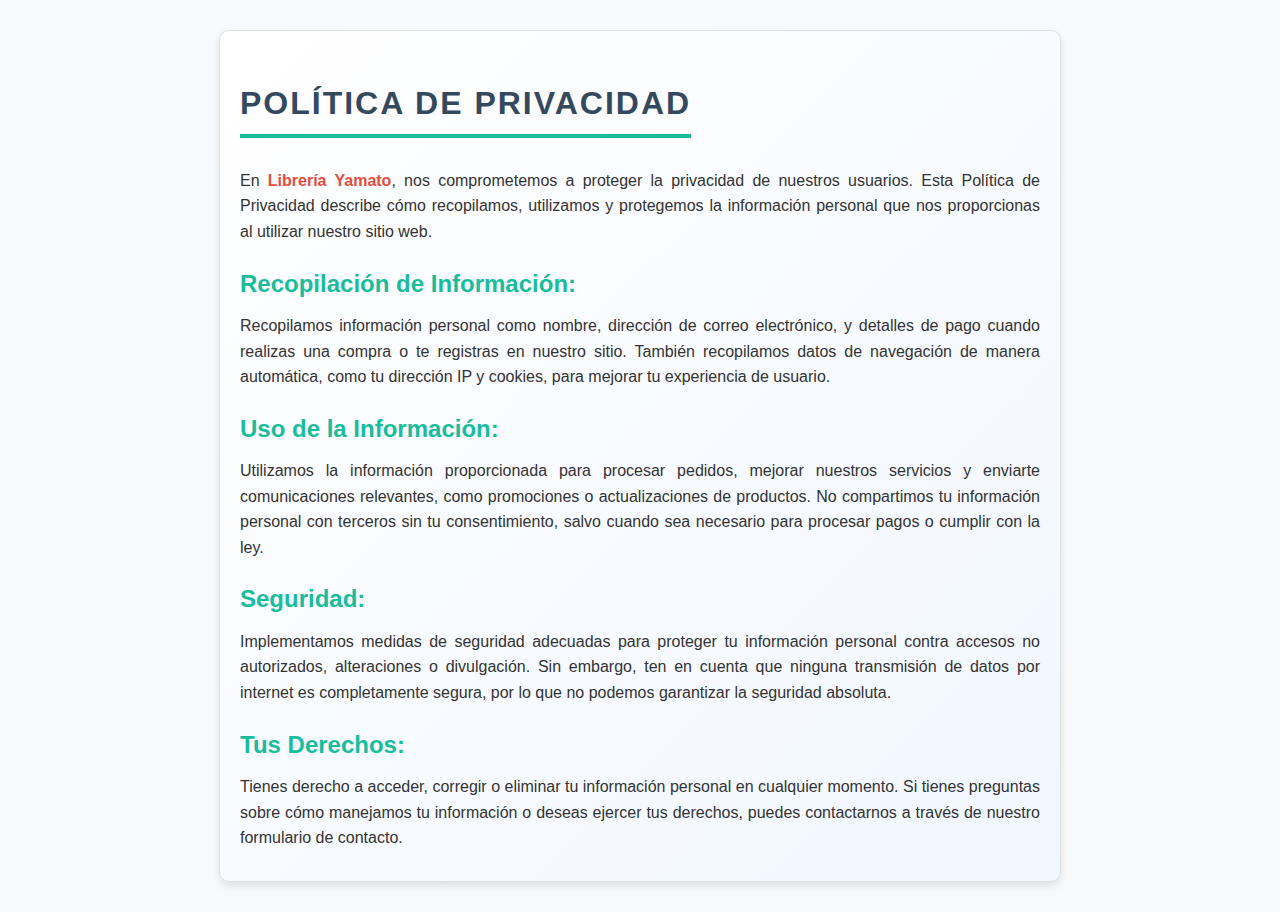
<file: privacidad.html>
<!DOCTYPE html>
<html lang="es">
<head>
    <meta charset="UTF-8">
    <meta name="viewport" content="width=device-width, initial-scale=1.0">
    <title>Política de Privacidad - Librería Yamato</title>
    <style>
        /* General Reset */
        body {
            margin: 0;
            font-family: 'Arial', sans-serif;
            background-color: #f7f9fc;
            color: #333;
            line-height: 1.6;
        }

        section {
            max-width: 800px;
            margin: 30px auto;
            padding: 20px;
            background: linear-gradient(135deg, #ffffff, #f1f7ff);
            border-radius: 10px;
            box-shadow: 0 4px 8px rgba(0, 0, 0, 0.1);
            border: 1px solid #e0e0e0;
        }

        h2 {
            font-size: 2rem;
            color: #34495e;
            text-align: center;
            margin-bottom: 20px;
            text-transform: uppercase;
            letter-spacing: 2px;
            border-bottom: 4px solid #1abc9c;
            display: inline-block;
            padding-bottom: 5px;
        }

        h3 {
            font-size: 1.5rem;
            color: #1abc9c;
            margin-top: 20px;
            margin-bottom: 10px;
        }

        p {
            font-size: 1rem;
            margin: 10px 0;
            text-align: justify;
        }

        strong {
            color: #e74c3c;
        }

        /* Links */
        a {
            color: #1abc9c;
            text-decoration: none;
        }

        a:hover {
            text-decoration: underline;
        }

        /* Extra: Responsive Design */
        @media (max-width: 768px) {
            section {
                padding: 15px;
            }

            h2 {
                font-size: 1.8rem;
            }

            h3 {
                font-size: 1.3rem;
            }

            p {
                font-size: 0.95rem;
            }
        }
    </style>
</head>
<body>
    <section>
        <h2>Política de Privacidad</h2>

        <p>
            En <strong>Librería Yamato</strong>, nos comprometemos a proteger la privacidad de nuestros usuarios. 
            Esta Política de Privacidad describe cómo recopilamos, utilizamos y protegemos la información personal que nos proporcionas al utilizar nuestro sitio web.
        </p>

        <h3>Recopilación de Información:</h3>
        <p>
            Recopilamos información personal como nombre, dirección de correo electrónico, y detalles de pago cuando realizas una compra o te registras en nuestro sitio. 
            También recopilamos datos de navegación de manera automática, como tu dirección IP y cookies, para mejorar tu experiencia de usuario.
        </p>

        <h3>Uso de la Información:</h3>
        <p>
            Utilizamos la información proporcionada para procesar pedidos, mejorar nuestros servicios y enviarte comunicaciones relevantes, como promociones o actualizaciones de productos. 
            No compartimos tu información personal con terceros sin tu consentimiento, salvo cuando sea necesario para procesar pagos o cumplir con la ley.
        </p>

        <h3>Seguridad:</h3>
        <p>
            Implementamos medidas de seguridad adecuadas para proteger tu información personal contra accesos no autorizados, alteraciones o divulgación. 
            Sin embargo, ten en cuenta que ninguna transmisión de datos por internet es completamente segura, por lo que no podemos garantizar la seguridad absoluta.
        </p>

        <h3>Tus Derechos:</h3>
        <p>
            Tienes derecho a acceder, corregir o eliminar tu información personal en cualquier momento. 
            Si tienes preguntas sobre cómo manejamos tu información o deseas ejercer tus derechos, puedes contactarnos a través de nuestro formulario de contacto.
        </p>
    </section>
</body>
</html>
</file>
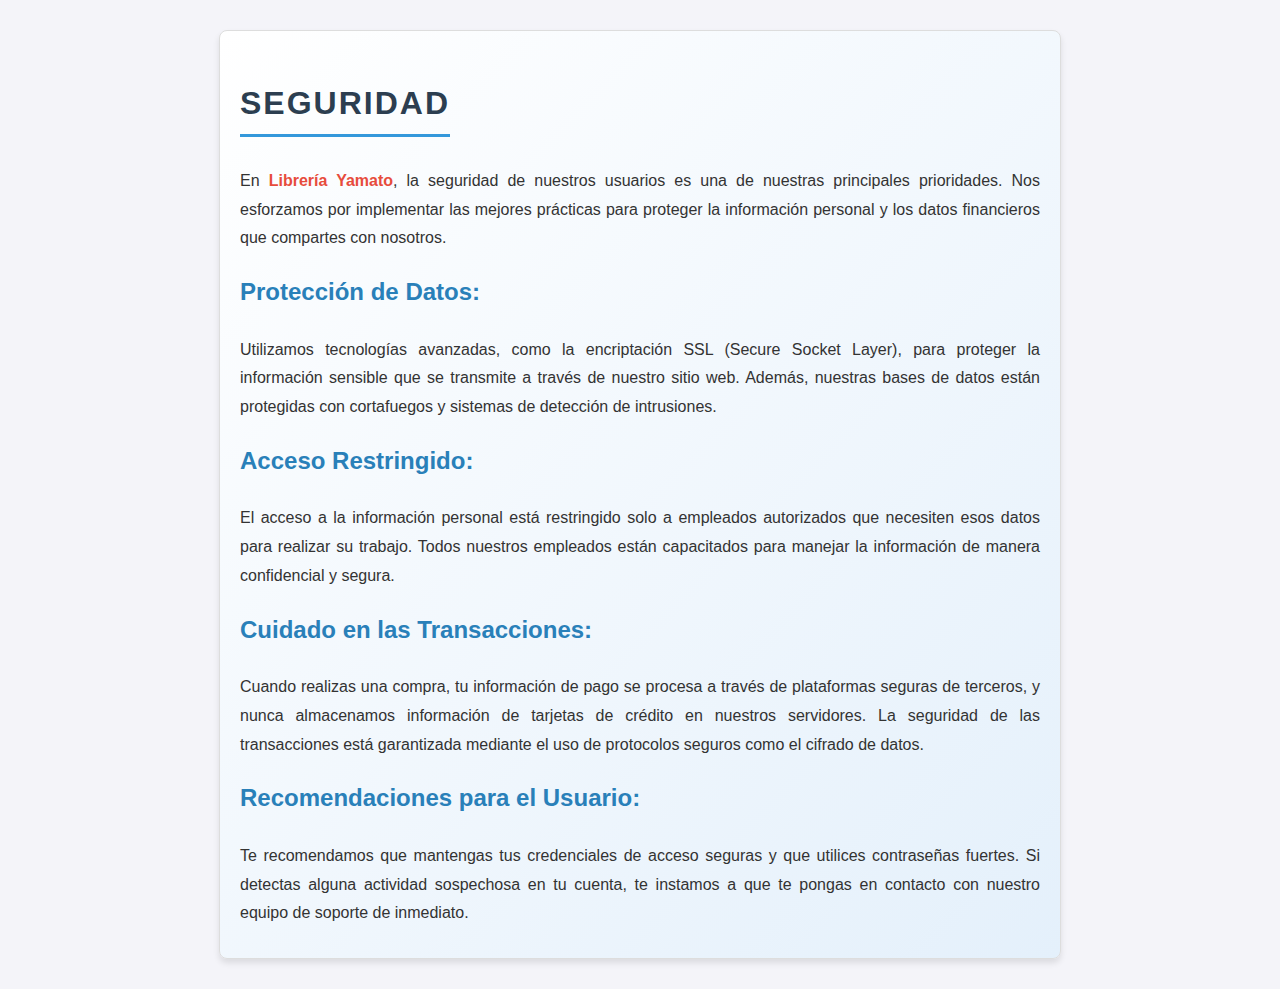
<file: seguridad.html>
<!DOCTYPE html>
<html lang="es">
<head>
    <meta charset="UTF-8">
    <meta name="viewport" content="width=device-width, initial-scale=1.0">
    <title>Seguridad - Librería Yamato</title>
    <style>
        /* General Reset */
        body {
            margin: 0;
            font-family: 'Arial', sans-serif;
            line-height: 1.6;
            background-color: #f4f4f9;
            color: #333;
        }

        section {
            max-width: 800px;
            margin: 30px auto;
            padding: 20px;
            background: linear-gradient(135deg, #ffffff, #e4f0fb);
            border-radius: 8px;
            box-shadow: 0 4px 6px rgba(0, 0, 0, 0.1);
            border: 1px solid #ddd;
        }

        h2 {
            font-size: 2rem;
            color: #2c3e50;
            text-align: center;
            margin-bottom: 20px;
            text-transform: uppercase;
            letter-spacing: 2px;
            border-bottom: 3px solid #3498db;
            display: inline-block;
            padding-bottom: 5px;
        }

        h3 {
            font-size: 1.5rem;
            color: #2980b9;
            margin-top: 20px;
        }

        p {
            font-size: 1rem;
            line-height: 1.8;
            margin: 10px 0;
            text-align: justify;
        }

        strong {
            color: #e74c3c;
            font-weight: bold;
        }

        /* Links */
        a {
            color: #3498db;
            text-decoration: none;
        }

        a:hover {
            text-decoration: underline;
        }

        /* Extra: Responsive Design */
        @media (max-width: 768px) {
            section {
                padding: 15px;
            }

            h2 {
                font-size: 1.8rem;
            }

            h3 {
                font-size: 1.3rem;
            }

            p {
                font-size: 0.95rem;
            }
        }
    </style>
</head>
<body>
    <section>
        <h2>Seguridad</h2>

        <p>
            En <strong>Librería Yamato</strong>, la seguridad de nuestros usuarios es una de nuestras principales prioridades. 
            Nos esforzamos por implementar las mejores prácticas para proteger la información personal y los datos financieros que compartes con nosotros.
        </p>

        <h3>Protección de Datos:</h3>
        <p>
            Utilizamos tecnologías avanzadas, como la encriptación SSL (Secure Socket Layer), para proteger la información sensible que se transmite a través de nuestro sitio web. 
            Además, nuestras bases de datos están protegidas con cortafuegos y sistemas de detección de intrusiones.
        </p>

        <h3>Acceso Restringido:</h3>
        <p>
            El acceso a la información personal está restringido solo a empleados autorizados que necesiten esos datos para realizar su trabajo. 
            Todos nuestros empleados están capacitados para manejar la información de manera confidencial y segura.
        </p>

        <h3>Cuidado en las Transacciones:</h3>
        <p>
            Cuando realizas una compra, tu información de pago se procesa a través de plataformas seguras de terceros, y nunca almacenamos información de tarjetas de crédito en nuestros servidores. 
            La seguridad de las transacciones está garantizada mediante el uso de protocolos seguros como el cifrado de datos.
        </p>

        <h3>Recomendaciones para el Usuario:</h3>
        <p>
            Te recomendamos que mantengas tus credenciales de acceso seguras y que utilices contraseñas fuertes. 
            Si detectas alguna actividad sospechosa en tu cuenta, te instamos a que te pongas en contacto con nuestro equipo de soporte de inmediato.
        </p>
    </section>
</body>
</html>
</file>
